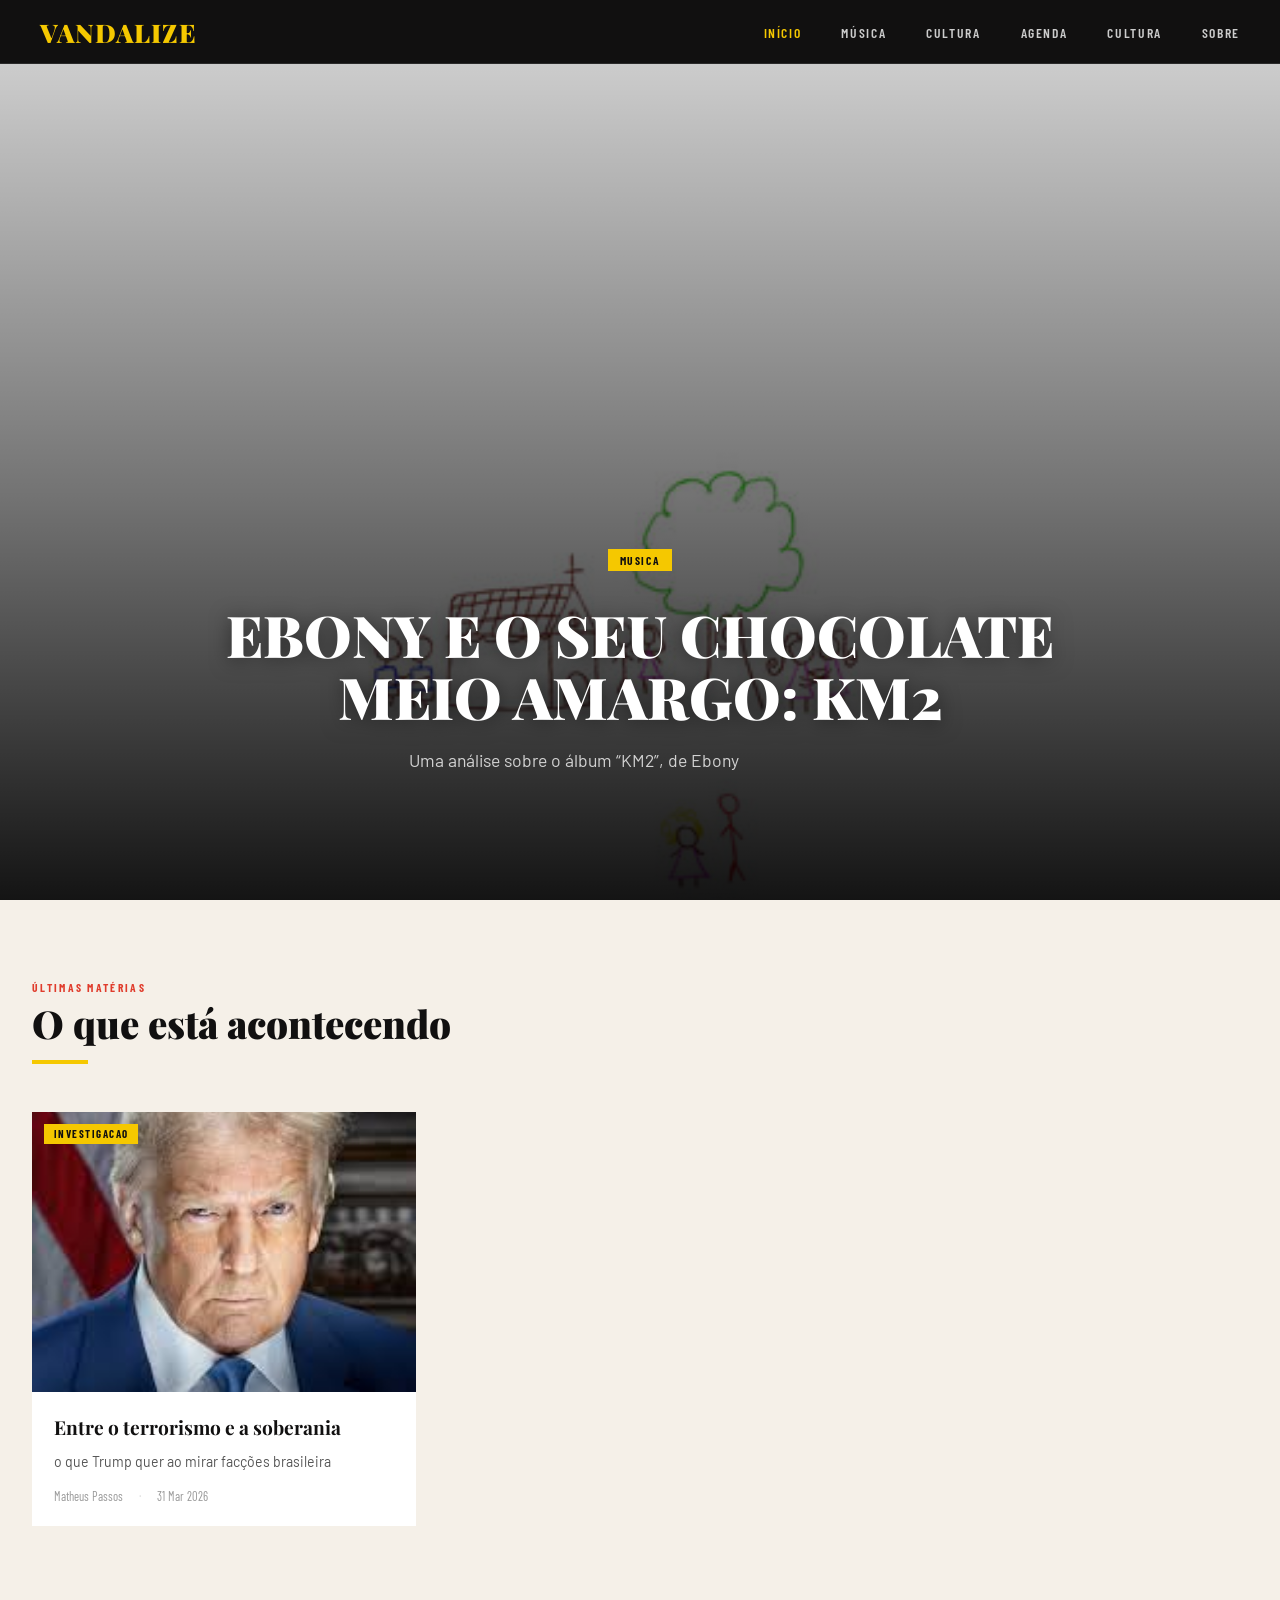
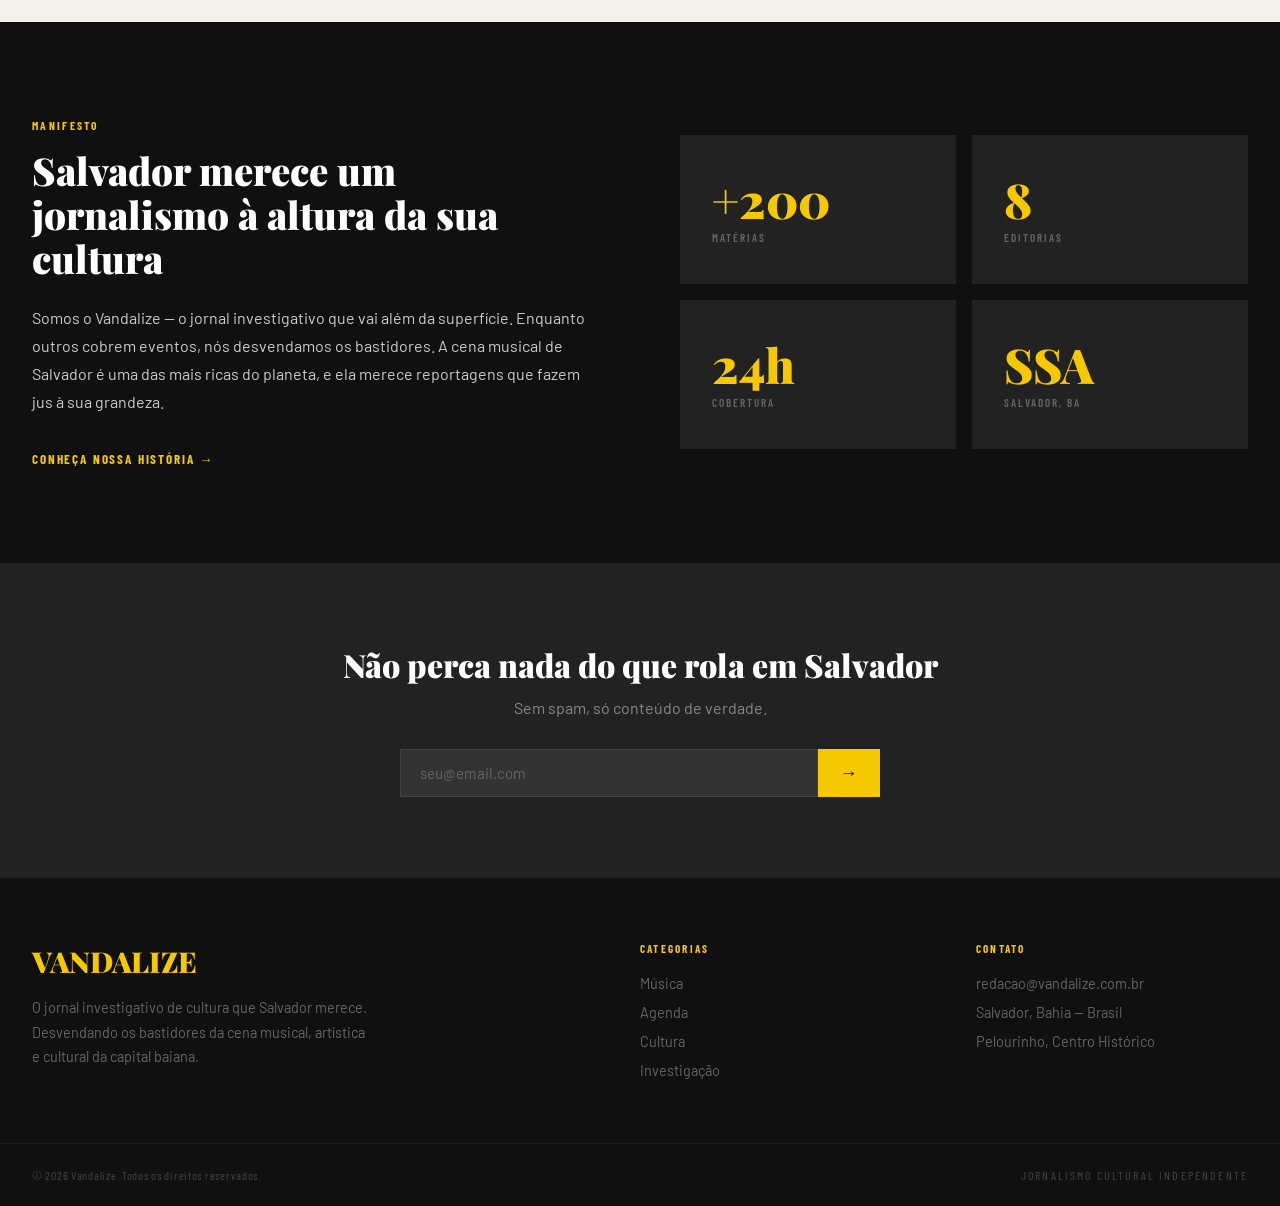
<file: public/index.html>
<!DOCTYPE html> <html lang=pt-BR style><!--
 Page saved with SingleFile 
 url: https://vandalize-e78ee.web.app/index.html 
 saved date: Thu Apr 16 2026 16:53:03 GMT-0300 (Horário Padrão de Brasília)
--><meta charset=utf-8>
<meta name=viewport content="width=device-width, initial-scale=1.0">
<title>Vandalize — Jornalismo Cultural Independente</title>
<style>*,*::before,*::after{box-sizing:border-box;margin:0;padding:0}:root{--gold:#F5C800;--gold-dark:#C9A200;--black:#111010;--dark:#1A1A1A;--dark2:#222222;--cream:#F5F0E8;--text-muted:#888;--text-body:#CCCCCC;--red:#E03C2C;--font-display:"Playfair Display",Georgia,serif;--font-cond:"Barlow Condensed",sans-serif;--font-body:"Barlow",sans-serif}html{scroll-behavior:smooth}body{background:var(--black);color:#fff;font-family:var(--font-body);overflow-x:hidden}a{text-decoration:none;color:inherit}img{display:block;max-width:100%}.container{max-width:1300px;margin:0 auto;padding:0 2rem}.nav{position:fixed;top:0;left:0;right:0;z-index:1000;background:var(--black);display:flex;align-items:center;justify-content:space-between;padding:0 2.5rem;height:64px;border-bottom:1px solid #2a2a2a}.nav-logo{font-family:var(--font-display);font-weight:900;font-size:1.6rem;color:var(--gold);letter-spacing:0.04em}.nav-links{list-style:none;display:flex;gap:2.5rem}.nav-links a{font-family:var(--font-cond);font-size:0.85rem;font-weight:600;letter-spacing:0.12em;color:#ccc;transition:color 0.2s}.nav-links a:hover,.nav-links a.active{color:var(--gold)}.nav-hamburger{background:none;border:none;color:#fff;font-size:1.4rem;cursor:pointer;padding:0.5rem}.tag{display:inline-block;background:var(--gold);color:var(--black);font-family:var(--font-cond);font-size:0.72rem;font-weight:700;letter-spacing:0.14em;padding:0.25rem 0.75rem;margin-bottom:1rem}@keyframes fadeUp{from{opacity:0;transform:translateY(24px)}to{opacity:1;transform:translateY(0)}}.section-latest{background:var(--cream);color:var(--black);padding:5rem 0 6rem}.section-header{margin-bottom:3rem}.section-label{font-family:var(--font-cond);font-size:0.72rem;font-weight:700;letter-spacing:0.2em;color:var(--red);margin-bottom:0.5rem}.section-title{font-family:var(--font-display);font-size:2.4rem;font-weight:900;color:var(--black);line-height:1.1}.title-bar{width:56px;height:4px;background:var(--gold);margin-top:1rem}.cards-grid{display:grid;grid-template-columns:repeat(3,1fr);gap:2rem}.card{background:#fff;cursor:pointer;transition:transform 0.2s,box-shadow 0.2s}.card:hover{transform:translateY(-4px);box-shadow:0 12px 40px rgba(0,0,0,.15)}.card-img-wrap{position:relative;height:280px;overflow:hidden}.card-img-wrap img{width:100%;height:100%;object-fit:cover;transition:transform 0.4s ease}.card:hover .card-img-wrap img{transform:scale(1.04)}.card-tag{position:absolute;top:12px;left:12px;background:var(--gold);color:var(--black);font-family:var(--font-cond);font-size:0.68rem;font-weight:700;letter-spacing:0.14em;padding:0.2rem 0.6rem}.card-body{padding:1.4rem}.card-title{font-family:var(--font-display);font-size:1.2rem;font-weight:700;color:var(--black);line-height:1.3;margin-bottom:0.7rem}.card-excerpt{font-size:0.88rem;color:#555;line-height:1.6;margin-bottom:1rem}.card-meta{font-family:var(--font-cond);font-size:0.78rem;color:#999;display:flex;align-items:center;gap:1rem}.card-meta .dot{color:#ddd}.section-manifesto{background:var(--black);padding:6rem 0}.manifesto-inner{display:grid;grid-template-columns:1fr 1fr;gap:5rem;align-items:center}.manifesto-text .section-label{color:var(--gold);margin-bottom:1rem}.manifesto-title{font-family:var(--font-display);font-size:clamp(2rem,3vw,2.8rem);font-weight:900;color:#fff;line-height:1.15;margin-bottom:1.5rem}.manifesto-body{color:var(--text-body);line-height:1.75;margin-bottom:2rem;font-size:1rem}.link-arrow{font-family:var(--font-cond);font-size:0.82rem;font-weight:700;letter-spacing:0.14em;color:var(--gold);transition:letter-spacing 0.2s}.link-arrow:hover{letter-spacing:0.22em}.manifesto-stats{display:grid;grid-template-columns:1fr 1fr;gap:1rem}.stat-card{background:var(--dark2);padding:2.5rem 2rem;display:flex;flex-direction:column;gap:0.5rem}.stat-number{font-family:var(--font-display);font-size:3rem;font-weight:900;color:var(--gold);line-height:1}.stat-label{font-family:var(--font-cond);font-size:0.7rem;font-weight:600;letter-spacing:0.18em;color:#666}.section-newsletter{background:var(--dark2);padding:5rem 0;text-align:center}.newsletter-title{font-family:var(--font-display);font-size:2rem;font-weight:900;color:#fff;margin-bottom:0.75rem}.newsletter-sub{color:var(--text-muted);margin-bottom:2rem}.newsletter-form{display:flex;justify-content:center;max-width:480px;margin:0 auto}.newsletter-input{flex:1;background:#333;border:1px solid #444;color:#fff;padding:0.85rem 1.2rem;font-size:0.95rem;outline:none;font-family:var(--font-body)}.newsletter-input::placeholder{color:#666}.newsletter-btn{background:var(--gold);color:var(--black);border:none;padding:0.85rem 1.4rem;font-size:1.1rem;font-weight:700;cursor:pointer;transition:background 0.2s}.newsletter-btn:hover{background:var(--gold-dark)}.footer{background:var(--black);border-top:1px solid #222}.footer-inner{display:grid;grid-template-columns:2fr 1fr 1fr;gap:4rem;padding:4rem 2rem}.footer-logo{font-family:var(--font-display);font-weight:900;font-size:1.8rem;color:var(--gold);display:block;margin-bottom:1rem}.footer-brand p{color:#666;font-size:0.9rem;line-height:1.7;max-width:340px}.footer-col{display:flex;flex-direction:column;gap:0.75rem}.footer-col-title{font-family:var(--font-cond);font-size:0.7rem;font-weight:700;letter-spacing:0.2em;color:var(--gold);margin-bottom:0.5rem}.footer-col a,.footer-col span{color:#666;font-size:0.9rem;transition:color 0.2s}.footer-col a:hover{color:#fff}.footer-bottom{border-top:1px solid #1e1e1e;padding:1.5rem 2rem;max-width:1300px;margin:0 auto;display:flex;justify-content:space-between;align-items:center}.footer-bottom span{font-family:var(--font-cond);font-size:0.75rem;color:#444;letter-spacing:0.06em}.footer-tagline{letter-spacing:0.18em!important}.article-hero-section{position:relative;height:100vh;min-height:620px;display:flex;align-items:flex-end}.article-hero-img-wrap{position:absolute;inset:0;overflow:hidden}.article-hero-img-wrap img{width:100%;height:100%;object-fit:cover;object-position:center top}.article-hero-overlay{position:absolute;inset:0;background:linear-gradient(to top,rgba(0,0,0,.92) 0%,rgba(0,0,0,.55) 45%,rgba(0,0,0,.15) 100%)}.article-hero-content{position:relative;z-index:2;width:100%;max-width:880px;margin:0 auto;padding:0 1.5rem 6rem;text-align:center}.article-back:hover{color:var(--gold)}.article-hero-title{font-family:var(--font-display);font-size:clamp(2rem,4.5vw,3.8rem);font-weight:900;color:#fff;line-height:1.08;margin:1rem 0 1.2rem;text-shadow:0 2px 20px rgba(0,0,0,.5)}.article-hero-subtitle{font-size:1.1rem;color:rgba(255,255,255,.78);line-height:1.65;max-width:700px;margin-bottom:1.8rem}.article-hero-content .tag{animation:fadeUp 0.6s ease 0.1s both}.article-hero-content .article-hero-title{animation:fadeUp 0.6s ease 0.25s both}.article-hero-content .article-hero-subtitle{animation:fadeUp 0.6s ease 0.4s both}.admin-nav-item:hover{color:#fff;background:#1e1e1e}.btn-primary:hover{background:var(--gold-dark)}.btn-secondary:hover{background:#333;color:#fff}.btn-danger:hover{background:var(--red);color:#fff}.admin-table tr:hover td{background:#1a1a1a}.status-dot::before{content:"";width:6px;height:6px;border-radius:50%}.status-published .status-dot::before{background:#4caf50}.status-draft .status-dot::before{background:#888}.form-input:focus,.form-select:focus,.form-textarea:focus{border-color:var(--gold)}.upload-zone:hover{border-color:var(--gold);background:rgba(245,200,0,.04)}.image-item:hover{border-color:var(--gold)}.image-item:hover .image-item-del{display:flex}.editor-btn:hover{color:#fff;background:#2a2a2a}.editor-area:focus{border-color:var(--gold)}@media (max-width:1024px){.cards-grid{grid-template-columns:repeat(2,1fr)}.manifesto-inner{grid-template-columns:1fr;gap:3rem}}@media (max-width:768px){.nav-links{display:none}.nav-hamburger{display:block}.cards-grid{grid-template-columns:1fr}.footer-inner{grid-template-columns:1fr;gap:2rem}.footer-bottom{flex-direction:column;gap:0.5rem;text-align:center}.article-hero-content{padding:0 1.5rem 3rem}.article-hero-title{font-size:clamp(1.7rem,6vw,2.4rem)}.article-hero-subtitle{font-size:0.98rem}}</style>
<style>@font-face{font-family:"Barlow";font-style:normal;font-weight:400;src:url([data-uri])format("woff2");unicode-range:U+0000-00FF,U+0131,U+0152-0153,U+02BB-02BC,U+02C6,U+02DA,U+02DC,U+0304,U+0308,U+0329,U+2000-206F,U+20AC,U+2122,U+2191,U+2193,U+2212,U+2215,U+FEFF,U+FFFD}@font-face{font-family:"Barlow Condensed";font-style:normal;font-weight:400;src:url([data-uri])format("woff2");unicode-range:U+0000-00FF,U+0131,U+0152-0153,U+02BB-02BC,U+02C6,U+02DA,U+02DC,U+0304,U+0308,U+0329,U+2000-206F,U+20AC,U+2122,U+2191,U+2193,U+2212,U+2215,U+FEFF,U+FFFD}@font-face{font-family:"Barlow Condensed";font-style:normal;font-weight:600;src:url([data-uri])format("woff2");unicode-range:U+0000-00FF,U+0131,U+0152-0153,U+02BB-02BC,U+02C6,U+02DA,U+02DC,U+0304,U+0308,U+0329,U+2000-206F,U+20AC,U+2122,U+2191,U+2193,U+2212,U+2215,U+FEFF,U+FFFD}@font-face{font-family:"Barlow Condensed";font-style:normal;font-weight:700;src:url([data-uri])format("woff2");unicode-range:U+0000-00FF,U+0131,U+0152-0153,U+02BB-02BC,U+02C6,U+02DA,U+02DC,U+0304,U+0308,U+0329,U+2000-206F,U+20AC,U+2122,U+2191,U+2193,U+2212,U+2215,U+FEFF,U+FFFD}@font-face{font-family:"Playfair Display";font-style:italic;font-weight:700;src:url([data-uri])format("woff2");unicode-range:U+0000-00FF,U+0131,U+0152-0153,U+02BB-02BC,U+02C6,U+02DA,U+02DC,U+0304,U+0308,U+0329,U+2000-206F,U+20AC,U+2122,U+2191,U+2193,U+2212,U+2215,U+FEFF,U+FFFD}@font-face{font-family:"Playfair Display";font-style:normal;font-weight:700;src:url([data-uri])format("woff2");unicode-range:U+0000-00FF,U+0131,U+0152-0153,U+02BB-02BC,U+02C6,U+02DA,U+02DC,U+0304,U+0308,U+0329,U+2000-206F,U+20AC,U+2122,U+2191,U+2193,U+2212,U+2215,U+FEFF,U+FFFD}@font-face{font-family:"Playfair Display";font-style:normal;font-weight:900;src:url([data-uri])format("woff2");unicode-range:U+0000-00FF,U+0131,U+0152-0153,U+02BB-02BC,U+02C6,U+02DA,U+02DC,U+0304,U+0308,U+0329,U+2000-206F,U+20AC,U+2122,U+2191,U+2193,U+2212,U+2215,U+FEFF,U+FFFD}</style>
<meta name=referrer content=no-referrer><style>.sf-hidden{display:none!important}</style><link rel=canonical href=https://vandalize-e78ee.web.app/index.html><meta http-equiv=content-security-policy content="default-src 'none'; font-src 'self' data:; img-src 'self' data:; style-src 'unsafe-inline'; media-src 'self' data:; script-src 'unsafe-inline' data:; object-src 'self' data:; frame-src 'self' data:;"></head>
<body>
<nav class=nav>
 <a href=https://vandalize-e78ee.web.app/index.html class=nav-logo>VANDALIZE</a>
 <ul class=nav-links>
 <li><a href=https://vandalize-e78ee.web.app/index.html class=active>INÍCIO</a></li>
 <li><a href="https://vandalize-e78ee.web.app/index.html?cat=musica">MÚSICA</a></li>
 <li><a href="https://vandalize-e78ee.web.app/index.html?cat=cultura">CULTURA</a></li>
 <li><a href="https://vandalize-e78ee.web.app/index.html?cat=agenda">AGENDA</a></li>
 <li><a href="https://vandalize-e78ee.web.app/index.html?cat=cultura">CULTURA</a></li>
 <li><a href=https://vandalize-e78ee.web.app/sobre.html>SOBRE</a></li>
 </ul>
 <button class="nav-hamburger sf-hidden" id=hamburger>☰</button>
</nav>
<section class=article-hero-section id=hero style=cursor:pointer> <div class=article-hero-img-wrap>
 <img id=heroImg src="[data-uri]" alt=Capa> 
 </div>
 <div class=article-hero-overlay></div>
 
 <div class=article-hero-content>
 <span class=tag id=heroTag>MUSICA</span>
 <h1 class=article-hero-title id=heroTitle>EBONY E O SEU CHOCOLATE MEIO AMARGO: KM2</h1>
 <p class=article-hero-subtitle id=heroSubtitle>Uma análise sobre o álbum “KM2”, de Ebony </p>
 </div>
</section>
<section class=section-latest>
 <div class=container>
 <div class=section-header>
 <p class=section-label>ÚLTIMAS MATÉRIAS</p>
 <h2 class=section-title>O que está acontecendo</h2>
 <div class=title-bar></div>
 </div>
 <div class=cards-grid id=cardsGrid><article class=card>
 <a href="https://vandalize-e78ee.web.app/artigo.html?slug=entre-o-terrorismo-e-a-soberania" class=card-link>
 <div class=card-img-wrap>
 <img src="[data-uri]" alt="Entre o terrorismo e a soberania">
 <span class=card-tag>INVESTIGACAO</span>
 </div>
 <div class=card-body>
 <h2 class=card-title>Entre o terrorismo e a soberania</h2>
 <p class=card-excerpt> o que Trump quer ao mirar facções brasileira</p>
 <div class=card-meta>
 <span>Matheus Passos</span>
 <span class=dot>·</span>
 <span>31 Mar 2026</span>
 </div>
 </div>
 </a>
 </article></div>
 </div>
</section>
<section class=section-manifesto>
 <div class="container manifesto-inner">
 <div class=manifesto-text>
 <p class=section-label>MANIFESTO</p>
 <h2 class=manifesto-title>Salvador merece um jornalismo à altura da sua cultura</h2>
 <p class=manifesto-body>Somos o Vandalize — o jornal investigativo que vai além da superfície. Enquanto outros cobrem eventos, nós desvendamos os bastidores. A cena musical de Salvador é uma das mais ricas do planeta, e ela merece reportagens que fazem jus à sua grandeza.</p>
 <a href=https://vandalize-e78ee.web.app/sobre.html class=link-arrow>CONHEÇA NOSSA HISTÓRIA →</a>
 </div>
 <div class=manifesto-stats>
 <div class=stat-card><span class=stat-number>+200</span><span class=stat-label>MATÉRIAS</span></div>
 <div class=stat-card><span class=stat-number>8</span><span class=stat-label>EDITORIAS</span></div>
 <div class=stat-card><span class=stat-number>24h</span><span class=stat-label>COBERTURA</span></div>
 <div class=stat-card><span class=stat-number>SSA</span><span class=stat-label>SALVADOR, BA</span></div>
 </div>
 </div>
</section>
<section class=section-newsletter>
 <div class="container newsletter-inner">
 <h3 class=newsletter-title>Não perca nada do que rola em Salvador</h3>
 <p class=newsletter-sub>Sem spam, só conteúdo de verdade.</p>
 <div class=newsletter-form>
 <input type=email placeholder=seu@email.com class=newsletter-input id=nlEmail value>
 <button class=newsletter-btn id=nlBtn>→</button>
 </div>
 </div>
</section>
<footer class=footer>
 <div class="container footer-inner">
 <div class=footer-brand>
 <span class=footer-logo>VANDALIZE</span>
 <p>O jornal investigativo de cultura que Salvador merece. Desvendando os bastidores da cena musical, artística e cultural da capital baiana.</p>
 </div>
 <div class=footer-col>
 <p class=footer-col-title>CATEGORIAS</p>
 <a href="https://vandalize-e78ee.web.app/index.html?cat=musica">Música</a>
 <a href="https://vandalize-e78ee.web.app/index.html?cat=carnaval">Agenda</a>
 <a href="https://vandalize-e78ee.web.app/index.html?cat=capoeira">Cultura</a>
 <a href="https://vandalize-e78ee.web.app/index.html?cat=investigacao">Investigação</a>
 </div>
 <div class=footer-col>
 <p class=footer-col-title>CONTATO</p>
 <a href=mailto:redacao@vandalize.com.br>redacao@vandalize.com.br</a>
 <span>Salvador, Bahia — Brasil</span>
 <span>Pelourinho, Centro Histórico</span>
 </div>
 </div>
 <div class=footer-bottom>
 <span>© 2026 Vandalize. Todos os direitos reservados.</span>
 <span class=footer-tagline>JORNALISMO CULTURAL INDEPENDENTE</span>
 </div>
</footer>
</file>
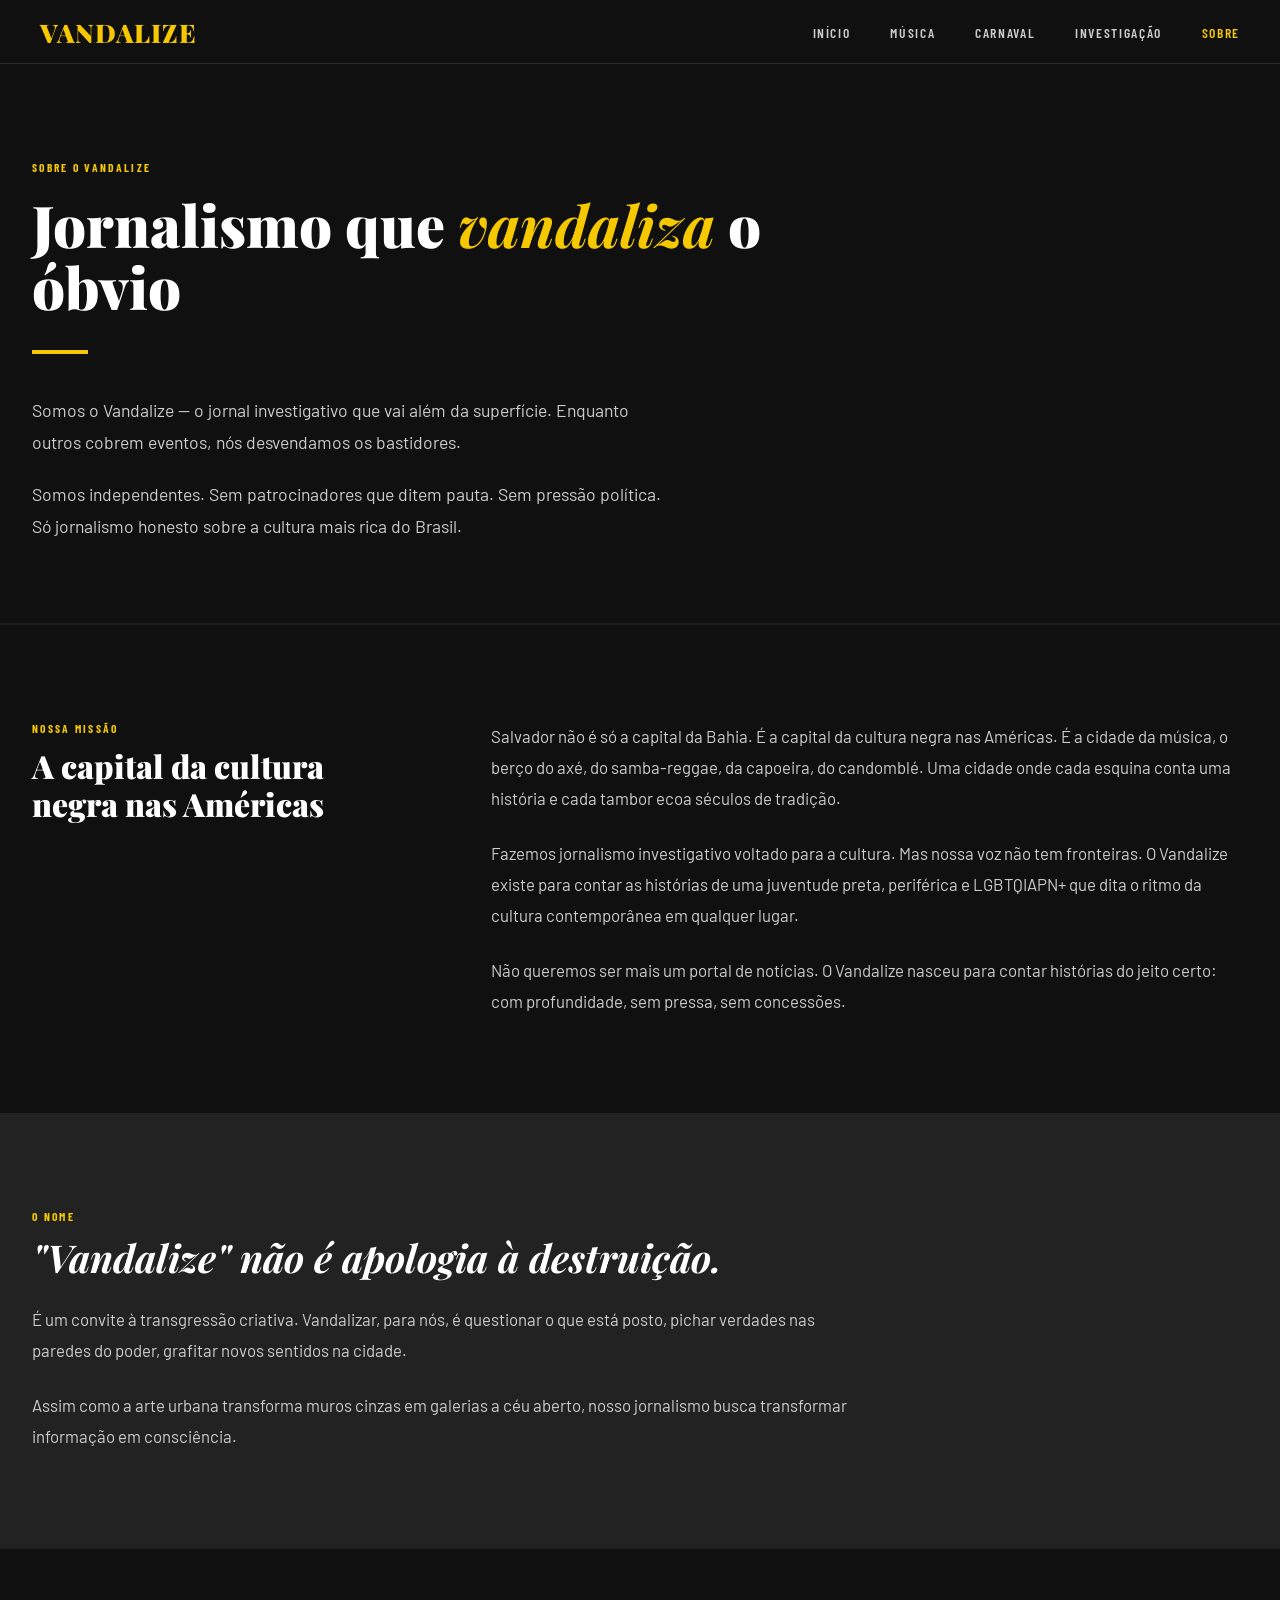
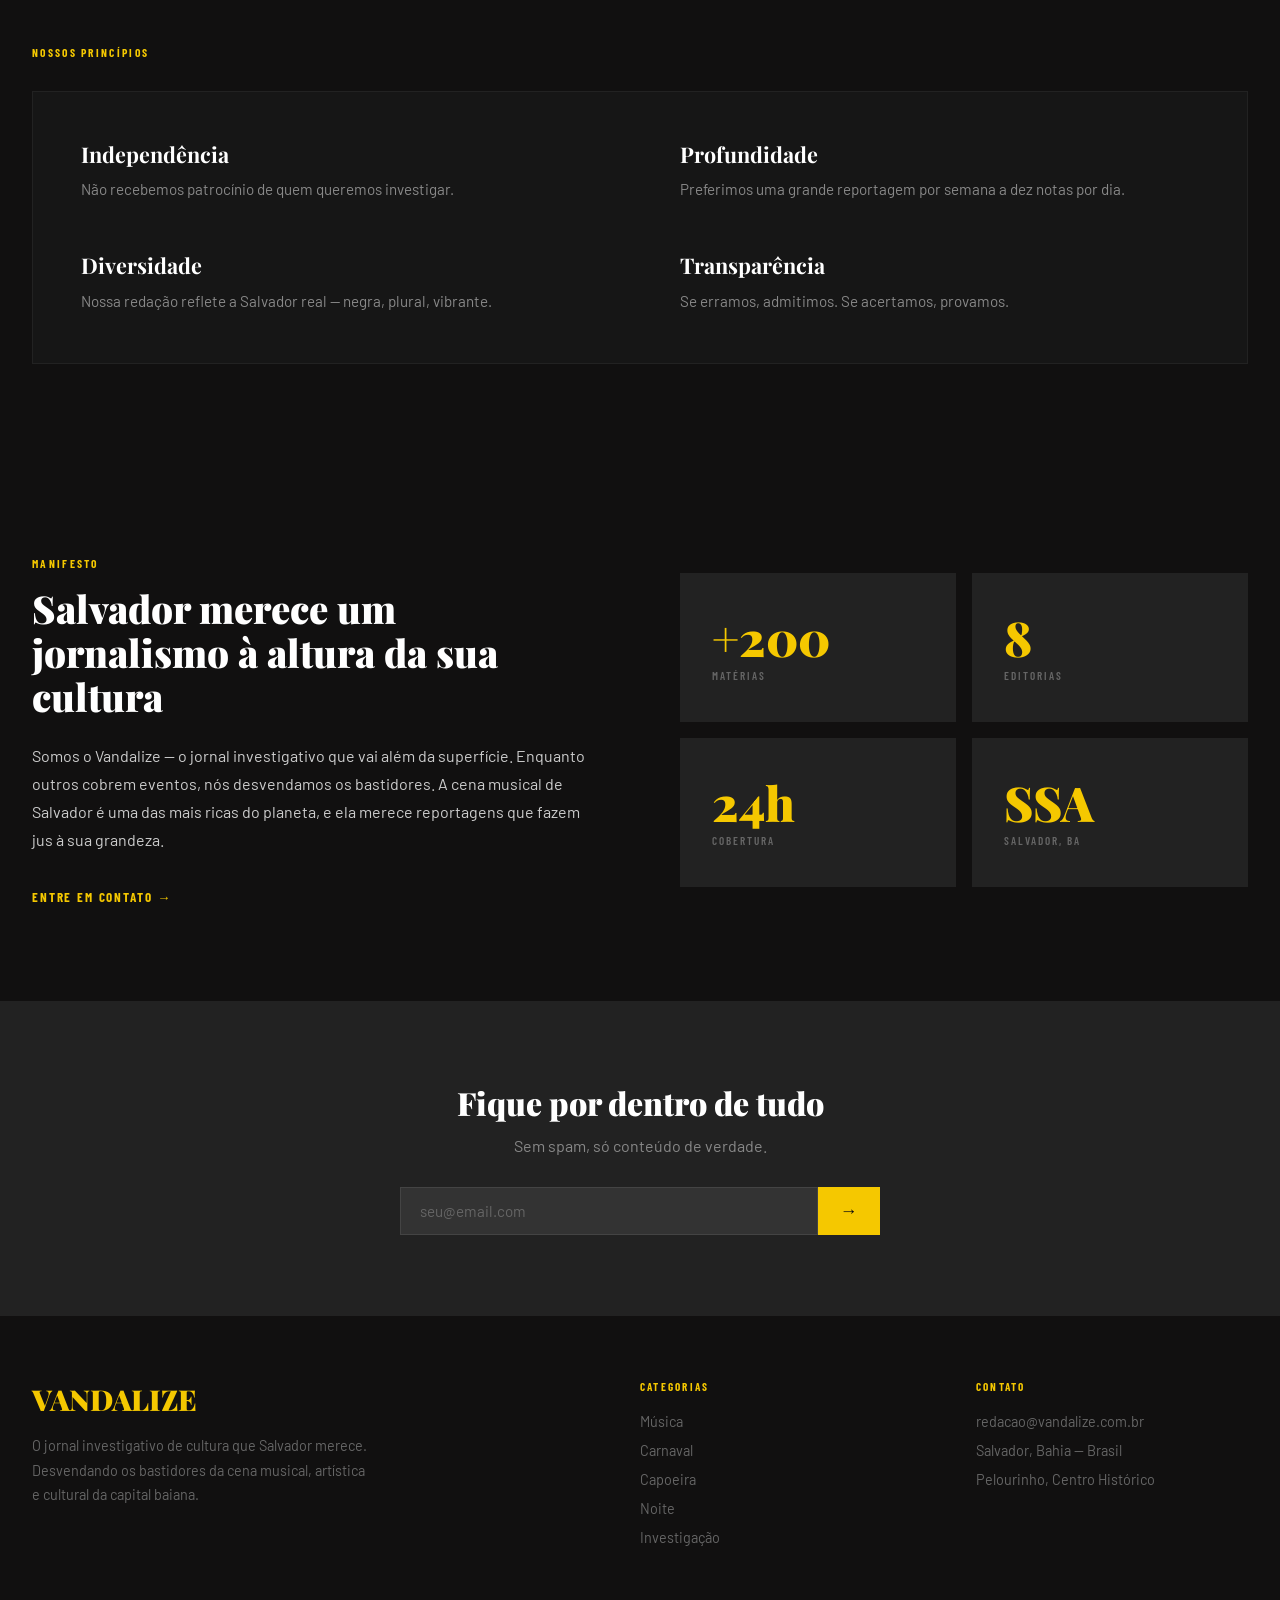
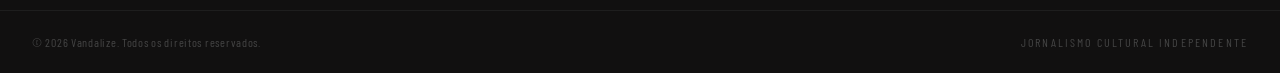
<file: public/sobre.html>
<!DOCTYPE html> <html lang=pt-BR style><!--
 Page saved with SingleFile 
 url: https://vandalize-e78ee.web.app/sobre.html 
 saved date: Thu Apr 16 2026 17:05:43 GMT-0300 (Horário Padrão de Brasília)
--><meta charset=utf-8>
<meta name=viewport content="width=device-width, initial-scale=1.0">
<title>Sobre — Vandalize</title>
<style>*,*::before,*::after{box-sizing:border-box;margin:0;padding:0}:root{--gold:#F5C800;--gold-dark:#C9A200;--black:#111010;--dark:#1A1A1A;--dark2:#222222;--cream:#F5F0E8;--text-muted:#888;--text-body:#CCCCCC;--red:#E03C2C;--font-display:"Playfair Display",Georgia,serif;--font-cond:"Barlow Condensed",sans-serif;--font-body:"Barlow",sans-serif}html{scroll-behavior:smooth}body{background:var(--black);color:#fff;font-family:var(--font-body);overflow-x:hidden}a{text-decoration:none}.container{max-width:1300px;margin:0 auto;padding:0 2rem}.nav{position:fixed;top:0;left:0;right:0;z-index:1000;background:var(--black);display:flex;align-items:center;justify-content:space-between;padding:0 2.5rem;height:64px;border-bottom:1px solid #2a2a2a}.nav-logo{font-family:var(--font-display);font-weight:900;font-size:1.6rem;color:var(--gold);letter-spacing:0.04em}.nav-links{list-style:none;display:flex;gap:2.5rem}.nav-links a{font-family:var(--font-cond);font-size:0.85rem;font-weight:600;letter-spacing:0.12em;color:#ccc;transition:color 0.2s}.nav-links a:hover,.nav-links a.active{color:var(--gold)}@keyframes fadeUp{from{opacity:0;transform:translateY(24px)}to{opacity:1;transform:translateY(0)}}.section-label{font-family:var(--font-cond);font-size:0.72rem;font-weight:700;letter-spacing:0.2em;margin-bottom:0.5rem}.title-bar{width:56px;height:4px;background:var(--gold);margin-top:1rem}.card:hover{transform:translateY(-4px);box-shadow:0 12px 40px rgba(0,0,0,.15)}.card:hover .card-img-wrap img{transform:scale(1.04)}.section-manifesto{background:var(--black);padding:6rem 0}.manifesto-inner{display:grid;grid-template-columns:1fr 1fr;gap:5rem;align-items:center}.manifesto-text .section-label{color:var(--gold);margin-bottom:1rem}.manifesto-title{font-family:var(--font-display);font-size:clamp(2rem,3vw,2.8rem);font-weight:900;color:#fff;line-height:1.15;margin-bottom:1.5rem}.manifesto-body{color:var(--text-body);line-height:1.75;margin-bottom:2rem;font-size:1rem}.link-arrow{font-family:var(--font-cond);font-size:0.82rem;font-weight:700;letter-spacing:0.14em;color:var(--gold);transition:letter-spacing 0.2s}.link-arrow:hover{letter-spacing:0.22em}.manifesto-stats{display:grid;grid-template-columns:1fr 1fr;gap:1rem}.stat-card{background:var(--dark2);padding:2.5rem 2rem;display:flex;flex-direction:column;gap:0.5rem}.stat-number{font-family:var(--font-display);font-size:3rem;font-weight:900;color:var(--gold);line-height:1}.stat-label{font-family:var(--font-cond);font-size:0.7rem;font-weight:600;letter-spacing:0.18em;color:#666}.section-newsletter{background:var(--dark2);padding:5rem 0;text-align:center}.newsletter-title{font-family:var(--font-display);font-size:2rem;font-weight:900;color:#fff;margin-bottom:0.75rem}.newsletter-sub{color:var(--text-muted);margin-bottom:2rem}.newsletter-form{display:flex;justify-content:center;max-width:480px;margin:0 auto}.newsletter-input{flex:1;background:#333;border:1px solid #444;color:#fff;padding:0.85rem 1.2rem;font-size:0.95rem;outline:none;font-family:var(--font-body)}.newsletter-input::placeholder{color:#666}.newsletter-btn{background:var(--gold);color:var(--black);border:none;padding:0.85rem 1.4rem;font-size:1.1rem;font-weight:700;cursor:pointer;transition:background 0.2s}.newsletter-btn:hover{background:var(--gold-dark)}.footer{background:var(--black);border-top:1px solid #222}.footer-inner{display:grid;grid-template-columns:2fr 1fr 1fr;gap:4rem;padding:4rem 2rem}.footer-logo{font-family:var(--font-display);font-weight:900;font-size:1.8rem;color:var(--gold);display:block;margin-bottom:1rem}.footer-brand p{color:#666;font-size:0.9rem;line-height:1.7;max-width:340px}.footer-col{display:flex;flex-direction:column;gap:0.75rem}.footer-col-title{font-family:var(--font-cond);font-size:0.7rem;font-weight:700;letter-spacing:0.2em;color:var(--gold);margin-bottom:0.5rem}.footer-col a,.footer-col span{color:#666;font-size:0.9rem;transition:color 0.2s}.footer-col a:hover{color:#fff}.footer-bottom{border-top:1px solid #1e1e1e;padding:1.5rem 2rem;max-width:1300px;margin:0 auto;display:flex;justify-content:space-between;align-items:center}.footer-bottom span{font-family:var(--font-cond);font-size:0.75rem;color:#444;letter-spacing:0.06em}.footer-tagline{letter-spacing:0.18em!important}.article-back:hover{color:var(--gold)}.admin-nav-item:hover{color:#fff;background:#1e1e1e}.btn-primary:hover{background:var(--gold-dark)}.btn-secondary:hover{background:#333;color:#fff}.btn-danger:hover{background:var(--red);color:#fff}.admin-table tr:hover td{background:#1a1a1a}.status-dot::before{content:"";width:6px;height:6px;border-radius:50%}.status-published .status-dot::before{background:#4caf50}.status-draft .status-dot::before{background:#888}.form-input:focus,.form-select:focus,.form-textarea:focus{border-color:var(--gold)}.upload-zone:hover{border-color:var(--gold);background:rgba(245,200,0,.04)}.image-item:hover{border-color:var(--gold)}.image-item:hover .image-item-del{display:flex}.editor-btn:hover{color:#fff;background:#2a2a2a}.editor-area:focus{border-color:var(--gold)}@media (max-width:1024px){.manifesto-inner{grid-template-columns:1fr;gap:3rem}}@media (max-width:768px){.nav-links{display:none}.footer-inner{grid-template-columns:1fr;gap:2rem}.footer-bottom{flex-direction:column;gap:0.5rem;text-align:center}}</style>
<style>@font-face{font-family:"Barlow";font-style:normal;font-weight:400;src:url([data-uri])format("woff2");unicode-range:U+0000-00FF,U+0131,U+0152-0153,U+02BB-02BC,U+02C6,U+02DA,U+02DC,U+0304,U+0308,U+0329,U+2000-206F,U+20AC,U+2122,U+2191,U+2193,U+2212,U+2215,U+FEFF,U+FFFD}@font-face{font-family:"Barlow Condensed";font-style:normal;font-weight:400;src:url([data-uri])format("woff2");unicode-range:U+0000-00FF,U+0131,U+0152-0153,U+02BB-02BC,U+02C6,U+02DA,U+02DC,U+0304,U+0308,U+0329,U+2000-206F,U+20AC,U+2122,U+2191,U+2193,U+2212,U+2215,U+FEFF,U+FFFD}@font-face{font-family:"Barlow Condensed";font-style:normal;font-weight:600;src:url([data-uri])format("woff2");unicode-range:U+0000-00FF,U+0131,U+0152-0153,U+02BB-02BC,U+02C6,U+02DA,U+02DC,U+0304,U+0308,U+0329,U+2000-206F,U+20AC,U+2122,U+2191,U+2193,U+2212,U+2215,U+FEFF,U+FFFD}@font-face{font-family:"Barlow Condensed";font-style:normal;font-weight:700;src:url([data-uri])format("woff2");unicode-range:U+0000-00FF,U+0131,U+0152-0153,U+02BB-02BC,U+02C6,U+02DA,U+02DC,U+0304,U+0308,U+0329,U+2000-206F,U+20AC,U+2122,U+2191,U+2193,U+2212,U+2215,U+FEFF,U+FFFD}@font-face{font-family:"Playfair Display";font-style:italic;font-weight:700;src:url([data-uri])format("woff2");unicode-range:U+0000-00FF,U+0131,U+0152-0153,U+02BB-02BC,U+02C6,U+02DA,U+02DC,U+0304,U+0308,U+0329,U+2000-206F,U+20AC,U+2122,U+2191,U+2193,U+2212,U+2215,U+FEFF,U+FFFD}@font-face{font-family:"Playfair Display";font-style:normal;font-weight:700;src:url([data-uri])format("woff2");unicode-range:U+0000-00FF,U+0131,U+0152-0153,U+02BB-02BC,U+02C6,U+02DA,U+02DC,U+0304,U+0308,U+0329,U+2000-206F,U+20AC,U+2122,U+2191,U+2193,U+2212,U+2215,U+FEFF,U+FFFD}@font-face{font-family:"Playfair Display";font-style:normal;font-weight:900;src:url([data-uri])format("woff2");unicode-range:U+0000-00FF,U+0131,U+0152-0153,U+02BB-02BC,U+02C6,U+02DA,U+02DC,U+0304,U+0308,U+0329,U+2000-206F,U+20AC,U+2122,U+2191,U+2193,U+2212,U+2215,U+FEFF,U+FFFD}</style>
<style>.sobre-hero{background:var(--black);padding:10rem 0 5rem;border-bottom:1px solid #1e1e1e}.sobre-hero-title{font-family:var(--font-display);font-size:clamp(2.4rem,4.5vw,4rem);font-weight:900;color:#fff;line-height:1.08;max-width:780px;margin-bottom:2rem}.sobre-hero-title em{font-style:italic;color:var(--gold)}.sobre-hero-intro{max-width:640px}.sobre-hero-intro p{font-size:1.1rem;line-height:1.85;color:var(--text-body);margin-bottom:1.2rem}.sobre-hero-intro p:last-child{margin-bottom:0}.sobre-section-dark{background:var(--black);padding:6rem 0;border-top:1px solid #1e1e1e}.sobre-section-mid{background:var(--dark2);padding:6rem 0}.sobre-two-col{display:grid;grid-template-columns:1fr 2fr;gap:5rem;align-items:start}.sobre-col-sticky{position:sticky;top:5rem}.sobre-col-title{font-family:var(--font-display);font-size:2rem;font-weight:900;line-height:1.2;margin-top:0.75rem}.sobre-col-title.light{color:#fff}.sobre-col-body p{font-size:1.05rem;line-height:1.85;margin-bottom:1.5rem}.sobre-col-body p:last-child{margin-bottom:0}.sobre-col-body.on-dark p{color:var(--text-body)}.nome-inner{max-width:820px}.nome-title{font-family:var(--font-display);font-size:clamp(1.9rem,3vw,2.6rem);font-weight:900;font-style:italic;color:#fff;margin:0.75rem 0 1.5rem;line-height:1.15}.nome-body p{font-size:1.05rem;line-height:1.85;color:var(--text-body);margin-bottom:1.5rem}.nome-body p:last-child{margin-bottom:0}.principios-grid{background:#161616;border:1px solid #222;padding:3rem;display:grid;grid-template-columns:1fr 1fr;gap:3rem 5rem;margin-top:2rem}.principio-title{font-family:var(--font-display);font-size:1.35rem;font-weight:700;color:#fff;margin-bottom:0.6rem}.principio-text{color:#888;font-size:0.95rem;line-height:1.7}@media (max-width:900px){.sobre-two-col{grid-template-columns:1fr;gap:2rem}.sobre-col-sticky{position:static}.principios-grid{grid-template-columns:1fr;gap:2rem;padding:2rem}}</style>
<meta name=referrer content=no-referrer><link rel=canonical href=https://vandalize-e78ee.web.app/sobre.html><meta http-equiv=content-security-policy content="default-src 'none'; font-src 'self' data:; img-src 'self' data:; style-src 'unsafe-inline'; media-src 'self' data:; script-src 'unsafe-inline' data:; object-src 'self' data:; frame-src 'self' data:;"></head>
<body>
<nav class=nav>
 <a href=https://vandalize-e78ee.web.app/index.html class=nav-logo>VANDALIZE</a>
 <ul class=nav-links>
 <li><a href=https://vandalize-e78ee.web.app/index.html>INÍCIO</a></li>
 <li><a href="https://vandalize-e78ee.web.app/index.html?cat=musica">MÚSICA</a></li>
 <li><a href="https://vandalize-e78ee.web.app/index.html?cat=carnaval">CARNAVAL</a></li>
 <li><a href="https://vandalize-e78ee.web.app/index.html?cat=investigacao">INVESTIGAÇÃO</a></li>
 <li><a href=https://vandalize-e78ee.web.app/sobre.html class=active>SOBRE</a></li>
 </ul>
</nav>
<section class=sobre-hero>
 <div class=container>
 <p class=section-label style=color:var(--gold);margin-bottom:1.2rem>SOBRE O VANDALIZE</p>
 <h1 class=sobre-hero-title>Jornalismo que <em>vandaliza</em> o óbvio</h1>
 <div class=title-bar style=margin-bottom:2.5rem></div>
 <div class=sobre-hero-intro>
 <p>Somos o Vandalize — o jornal investigativo que vai além da superfície. Enquanto outros cobrem eventos, nós desvendamos os bastidores.</p>
 <p>Somos independentes. Sem patrocinadores que ditem pauta. Sem pressão política. Só jornalismo honesto sobre a cultura mais rica do Brasil.</p>
 </div>
 </div>
</section>
<section class=sobre-section-dark>
 <div class="container sobre-two-col">
 <div class=sobre-col-sticky>
 <p class=section-label style=color:var(--gold)>NOSSA MISSÃO</p>
 <h2 class="sobre-col-title light">A capital da cultura negra nas Américas</h2>
 </div>
 <div class="sobre-col-body on-dark">
 <p>Salvador não é só a capital da Bahia. É a capital da cultura negra nas Américas. É a cidade da música, o berço do axé, do samba-reggae, da capoeira, do candomblé. Uma cidade onde cada esquina conta uma história e cada tambor ecoa séculos de tradição.</p>
 <p>Fazemos jornalismo investigativo voltado para a cultura. Mas nossa voz não tem fronteiras. O Vandalize existe para contar as histórias de uma juventude preta, periférica e LGBTQIAPN+ que dita o ritmo da cultura contemporânea em qualquer lugar.</p>
 <p>Não queremos ser mais um portal de notícias. O Vandalize nasceu para contar histórias do jeito certo: com profundidade, sem pressa, sem concessões.</p>
 </div>
 </div>
</section>
<section class=sobre-section-mid>
 <div class=container>
 <div class=nome-inner>
 <p class=section-label style=color:var(--gold)>O NOME</p>
 <h2 class=nome-title>"Vandalize" não é apologia à destruição.</h2>
 <div class=nome-body>
 <p>É um convite à transgressão criativa. Vandalizar, para nós, é questionar o que está posto, pichar verdades nas paredes do poder, grafitar novos sentidos na cidade.</p>
 <p>Assim como a arte urbana transforma muros cinzas em galerias a céu aberto, nosso jornalismo busca transformar informação em consciência.</p>
 </div>
 </div>
 </div>
</section>
<section class=sobre-section-dark>
 <div class=container>
 <p class=section-label style=color:var(--gold)>NOSSOS PRINCÍPIOS</p>
 <div class=principios-grid>
 <div class=principio-item>
 <h3 class=principio-title>Independência</h3>
 <p class=principio-text>Não recebemos patrocínio de quem queremos investigar.</p>
 </div>
 <div class=principio-item>
 <h3 class=principio-title>Profundidade</h3>
 <p class=principio-text>Preferimos uma grande reportagem por semana a dez notas por dia.</p>
 </div>
 <div class=principio-item>
 <h3 class=principio-title>Diversidade</h3>
 <p class=principio-text>Nossa redação reflete a Salvador real — negra, plural, vibrante.</p>
 </div>
 <div class=principio-item>
 <h3 class=principio-title>Transparência</h3>
 <p class=principio-text>Se erramos, admitimos. Se acertamos, provamos.</p>
 </div>
 </div>
 </div>
</section>
<section class=section-manifesto>
 <div class="container manifesto-inner">
 <div class=manifesto-text>
 <p class=section-label>MANIFESTO</p>
 <h2 class=manifesto-title>Salvador merece um jornalismo à altura da sua cultura</h2>
 <p class=manifesto-body>Somos o Vandalize — o jornal investigativo que vai além da superfície. Enquanto outros cobrem eventos, nós desvendamos os bastidores. A cena musical de Salvador é uma das mais ricas do planeta, e ela merece reportagens que fazem jus à sua grandeza.</p>
 <a href=mailto:redacao@vandalize.com.br class=link-arrow>ENTRE EM CONTATO →</a>
 </div>
 <div class=manifesto-stats>
 <div class=stat-card><span class=stat-number>+200</span><span class=stat-label>MATÉRIAS</span></div>
 <div class=stat-card><span class=stat-number>8</span><span class=stat-label>EDITORIAS</span></div>
 <div class=stat-card><span class=stat-number>24h</span><span class=stat-label>COBERTURA</span></div>
 <div class=stat-card><span class=stat-number>SSA</span><span class=stat-label>SALVADOR, BA</span></div>
 </div>
 </div>
</section>
<section class=section-newsletter>
 <div class="container newsletter-inner">
 <h3 class=newsletter-title>Fique por dentro de tudo</h3>
 <p class=newsletter-sub>Sem spam, só conteúdo de verdade.</p>
 <div class=newsletter-form>
 <input type=email placeholder=seu@email.com class=newsletter-input id=nlEmail value>
 <button class=newsletter-btn id=nlBtn>→</button>
 </div>
 </div>
</section>
<footer class=footer>
 <div class="container footer-inner">
 <div class=footer-brand>
 <span class=footer-logo>VANDALIZE</span>
 <p>O jornal investigativo de cultura que Salvador merece. Desvendando os bastidores da cena musical, artística e cultural da capital baiana.</p>
 </div>
 <div class=footer-col>
 <p class=footer-col-title>CATEGORIAS</p>
 <a href="https://vandalize-e78ee.web.app/index.html?cat=musica">Música</a>
 <a href="https://vandalize-e78ee.web.app/index.html?cat=carnaval">Carnaval</a>
 <a href="https://vandalize-e78ee.web.app/index.html?cat=capoeira">Capoeira</a>
 <a href="https://vandalize-e78ee.web.app/index.html?cat=noite">Noite</a>
 <a href="https://vandalize-e78ee.web.app/index.html?cat=investigacao">Investigação</a>
 </div>
 <div class=footer-col>
 <p class=footer-col-title>CONTATO</p>
 <a href=mailto:redacao@vandalize.com.br>redacao@vandalize.com.br</a>
 <span>Salvador, Bahia — Brasil</span>
 <span>Pelourinho, Centro Histórico</span>
 </div>
 </div>
 <div class=footer-bottom>
 <span>© 2026 Vandalize. Todos os direitos reservados.</span>
 <span class=footer-tagline>JORNALISMO CULTURAL INDEPENDENTE</span>
 </div>
</footer>
</file>
